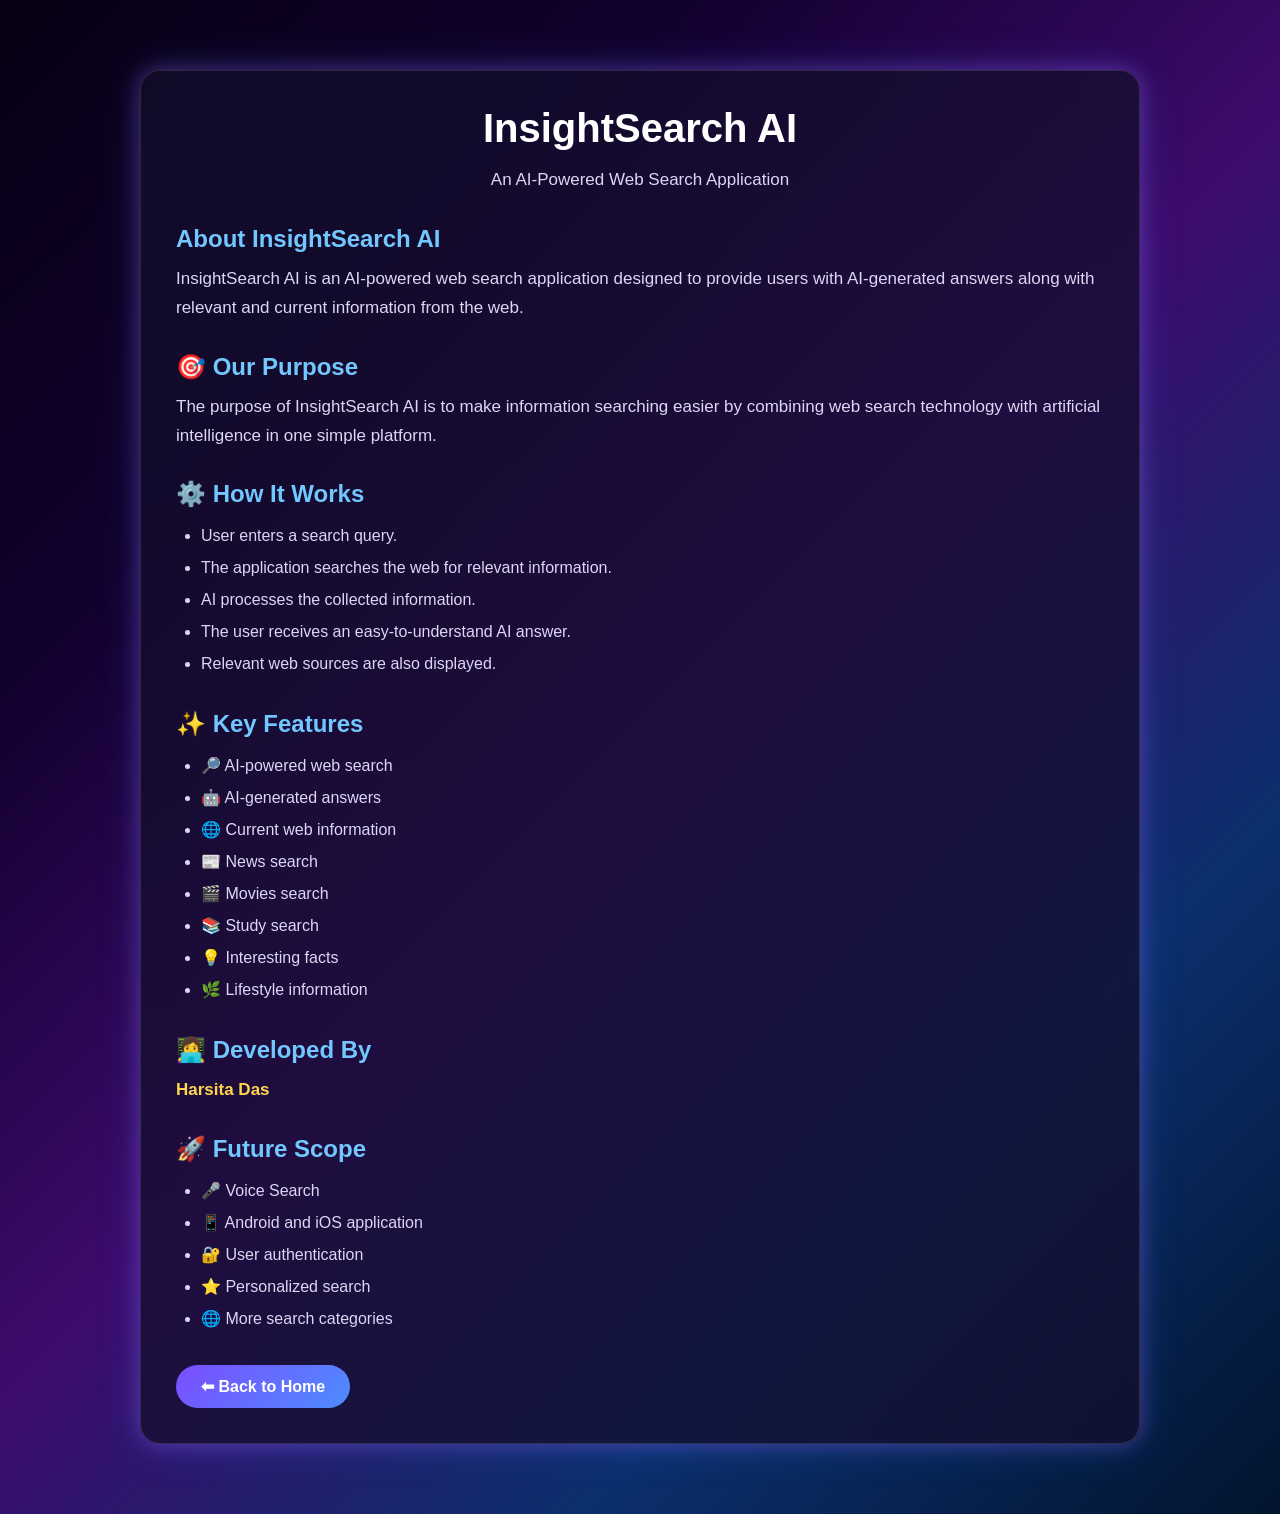
<file: about.html>
<!DOCTYPE html>
<html lang="en">

<head>
    <meta charset="UTF-8">
    <meta name="viewport" content="width=device-width, initial-scale=1.0">

    <title>About - InsightSearch AI</title>

    <style>

        *{
            margin:0;
            padding:0;
            box-sizing:border-box;
            font-family:Arial,sans-serif;
        }

        body{
            min-height:100vh;
            background:linear-gradient(
                135deg,
                #070013 0%,
                #12002e 25%,
                #3d0b6d 50%,
                #0b2f6d 75%,
                #02142e 100%
            );
            color:white;
            padding:30px 0;
        }

        .container{
            width:80%;
            max-width:1000px;
            margin:40px auto;
            padding:35px;

            background:rgba(20,15,45,.72);
            backdrop-filter:blur(18px);

            border:1px solid rgba(255,255,255,.12);
            border-radius:20px;

            box-shadow:
                0 0 20px rgba(168,85,247,.35),
                0 0 40px rgba(59,130,246,.25);
        }

        h1{
            text-align:center;
            font-size:40px;
            margin-bottom:15px;
        }

        h2{
            color:#72c7ff;
            margin-top:30px;
            margin-bottom:12px;
        }

        p{
            color:#ddd6f5;
            line-height:1.7;
            font-size:17px;
        }

        ul{
            padding-left:25px;
            color:#ddd6f5;
            line-height:2;
        }

        .highlight{
            color:#ffd54f;
            font-weight:bold;
        }

        .tech{
            display:flex;
            flex-wrap:wrap;
            gap:12px;
            margin-top:15px;
        }

        .tech span{
            padding:10px 18px;
            border-radius:25px;
            background:rgba(60,40,120,.6);
            border:1px solid rgba(120,170,255,.3);
            color:#9bdcff;
        }

        .back-btn{
            display:inline-block;
            margin-top:30px;
            padding:12px 25px;

            background:linear-gradient(
                135deg,
                #7b4dff,
                #4d8dff
            );

            color:white;
            text-decoration:none;
            border-radius:30px;
            font-weight:bold;
        }

        .back-btn:hover{
            box-shadow:0 0 20px rgba(100,150,255,.5);
            transform:translateY(-2px);
        }

    </style>

</head>

<body>

<div class="container">

    <h1>InsightSearch AI</h1>

    <p style="text-align:center;">
        An AI-Powered Web Search Application
    </p>


    <h2>About InsightSearch AI</h2>

    <p>
        InsightSearch AI is an AI-powered web search application
        designed to provide users with AI-generated answers along
        with relevant and current information from the web.
    </p>


    <h2>🎯 Our Purpose</h2>

    <p>
        The purpose of InsightSearch AI is to make information
        searching easier by combining web search technology
        with artificial intelligence in one simple platform.
    </p>


    <h2>⚙️ How It Works</h2>

    <ul>
        <li>User enters a search query.</li>
        <li>The application searches the web for relevant information.</li>
        <li>AI processes the collected information.</li>
        <li>The user receives an easy-to-understand AI answer.</li>
        <li>Relevant web sources are also displayed.</li>
    </ul>


    <h2>✨ Key Features</h2>

    <ul>
        <li>🔎 AI-powered web search</li>
        <li>🤖 AI-generated answers</li>
        <li>🌐 Current web information</li>
        <li>📰 News search</li>
        <li>🎬 Movies search</li>
        <li>📚 Study search</li>
        <li>💡 Interesting facts</li>
        <li>🌿 Lifestyle information</li>
    </ul>


    <h2>👩‍💻 Developed By</h2>

    <p>
        <span class="highlight">Harsita Das</span>
    </p>


    <h2>🚀 Future Scope</h2>

    <ul>
        <li>🎤 Voice Search</li>
        <li>📱 Android and iOS application</li>
        <li>🔐 User authentication</li>
        <li>⭐ Personalized search</li>
        <li>🌐 More search categories</li>
    </ul>


    <a href="/" class="back-btn">
        ⬅ Back to Home
    </a>

</div>

</body>
</html>
</file>
